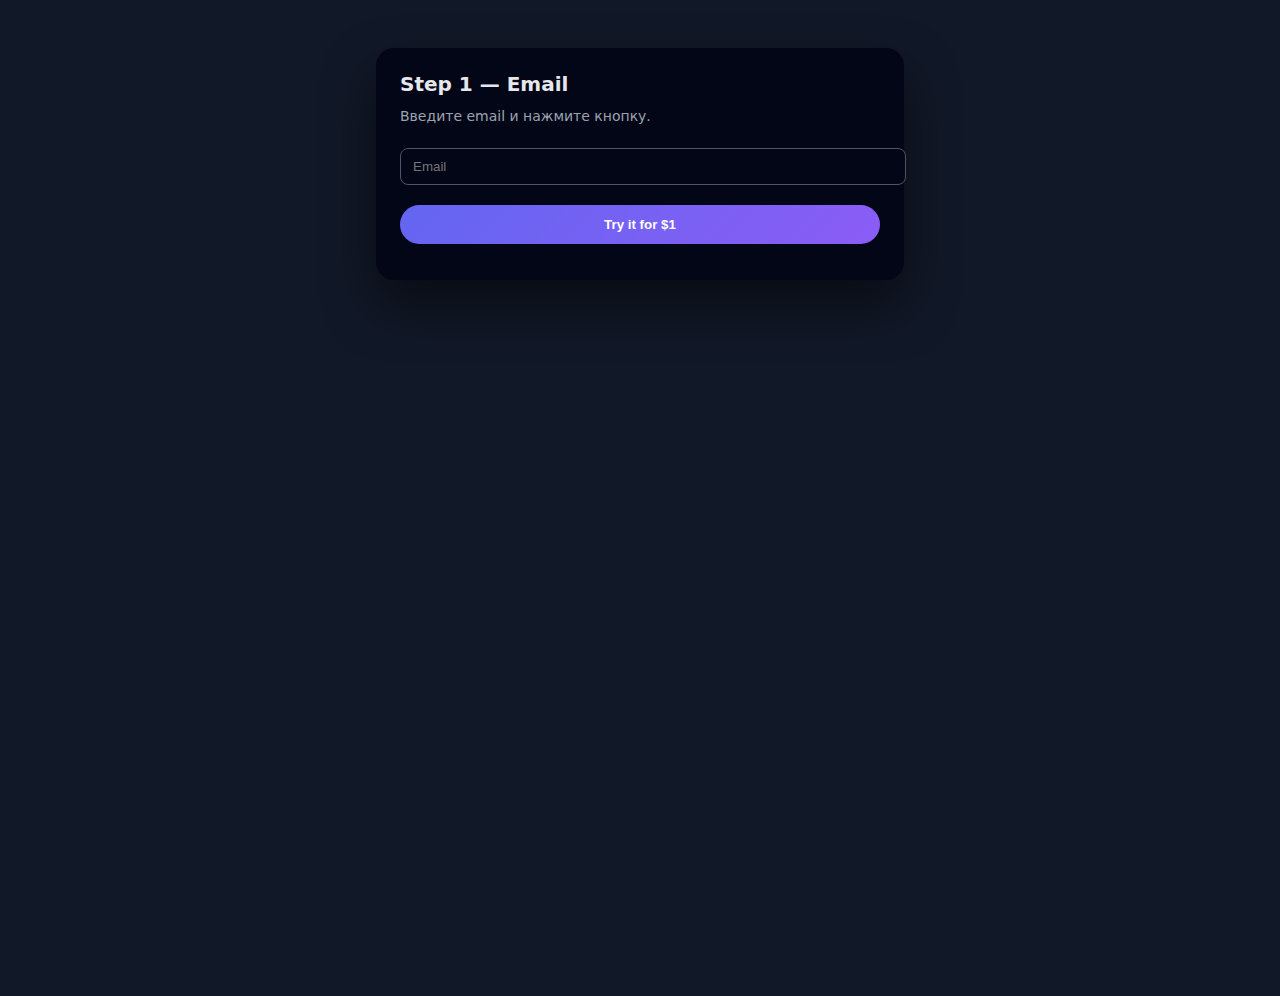
<file: index.html>
<!DOCTYPE html>
<html lang="en">
<head>
  <meta charset="UTF-8" />
  <title>Step 1 — Email</title>
  <link rel="stylesheet" href="style.css" />
</head>
<body>
  <main>
    <h1>Step 1 — Email</h1>
    <p>Введите email и нажмите кнопку.</p>

    <input id="email" class="block w-full border-0 p-0 shadow-none outline-hidden focus-within:shadow" placeholder="Email" />
    <button class="btn relative btn-primary w-full p-3">Try it for $1</button>
  </main>

  <script>
    document.querySelector('button.btn.relative.btn-primary.w-full.p-3')
      .addEventListener('click', (e) => {
        e.preventDefault();
        window.location.href = 'password.html';
      });
  </script>
</body>
</html>
</file>
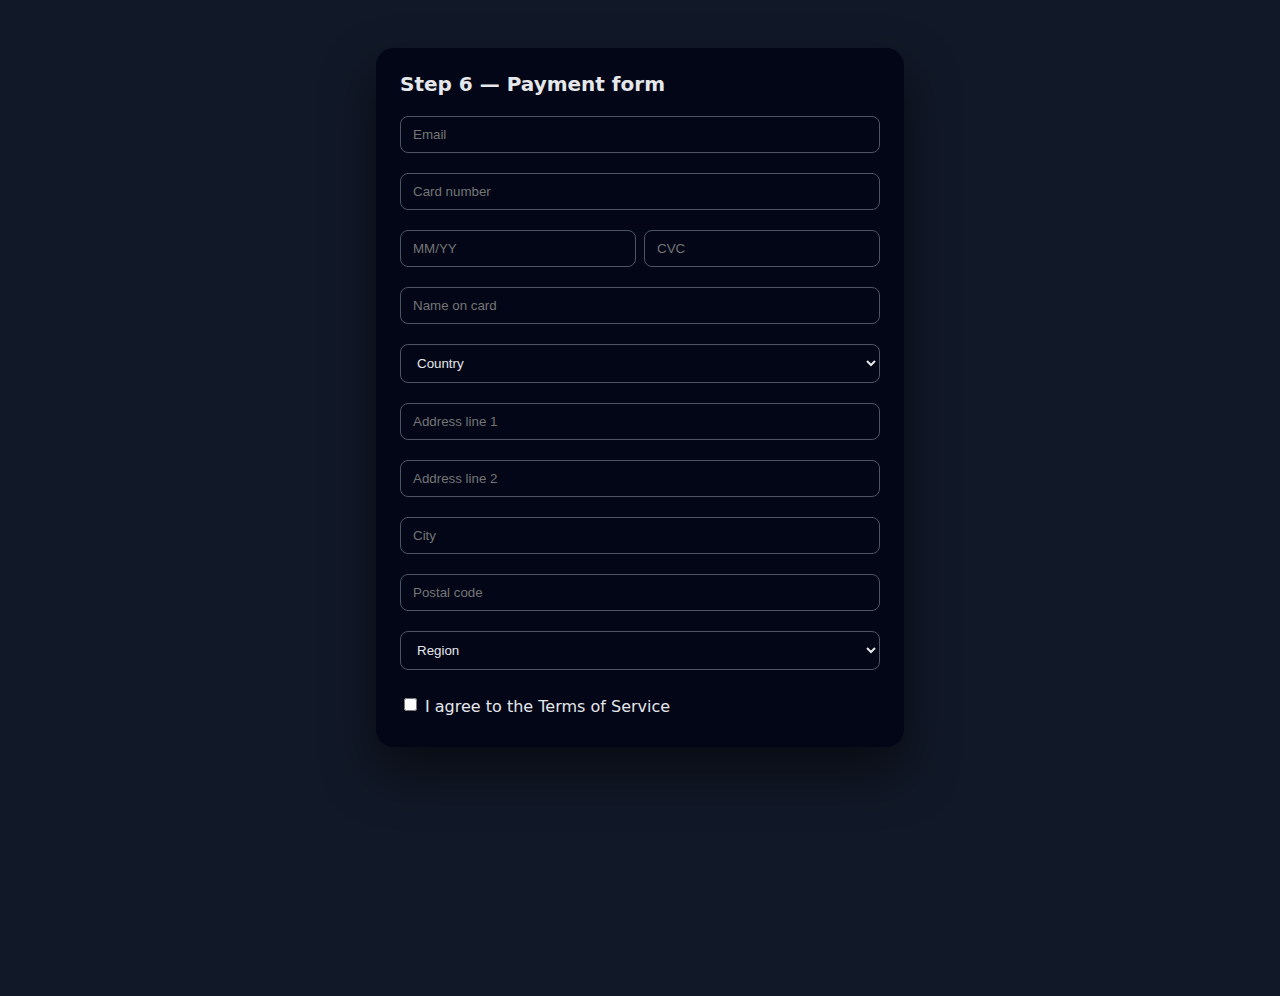
<file: checkout.html>
<!DOCTYPE html>
<html lang="en">
<head>
  <meta charset="UTF-8" />
  <title>Step 6 — Checkout</title>
  <link rel="stylesheet" href="style.css" />
</head>
<body>
  <main>
    <h1>Step 6 — Payment form</h1>

    <input id="email" class="CheckoutInput Input Input--empty" placeholder="Email" />
    <div class="row">
      <input id="cardNumber" class="CheckoutInput CheckoutInput--tabularnums Input Input--empty" placeholder="Card number" />
    </div>
    <div class="row">
      <input id="cardExpiry" class="CheckoutInput CheckoutInput--tabularnums Input Input--empty" placeholder="MM/YY" />
      <input id="cardCvc" class="CheckoutInput CheckoutInput--tabularnums Input Input--empty" placeholder="CVC" />
    </div>
    <input id="billingName" class="CheckoutInput Input Input--empty" placeholder="Name on card" />
    <select id="billingCountry" class="Select-source">
      <option value="">Country</option>
      <option value="Germany">Germany</option>
      <option value="United States">United States</option>
      <option value="United Kingdom">United Kingdom</option>
    </select>
    <input id="billingAddressLine1" class="CheckoutInput Input Input--empty" placeholder="Address line 1" />
    <input id="billingAddressLine2" class="CheckoutInput Input Input--empty" placeholder="Address line 2" />
    <input id="billingLocality" class="CheckoutInput Input Input--empty" placeholder="City" />
    <input id="billingPostalCode" class="CheckoutInput CheckoutInput--tabularnums Input Input--empty" placeholder="Postal code" />
    <select id="billingAdministrativeArea" class="Select-source Select-source--empty">
      <option value="">Region</option>
      <option value="Berlin">Berlin</option>
      <option value="Bavaria">Bavaria</option>
    </select>
    <label style="display:flex;align-items:center;margin-top:8px;">
      <input id="termsOfServiceConsentCheckbox" class="Checkbox-Input" type="checkbox" />
      <span>I agree to the Terms of Service</span>
    </label>
  </main>
</body>
</html>
</file>
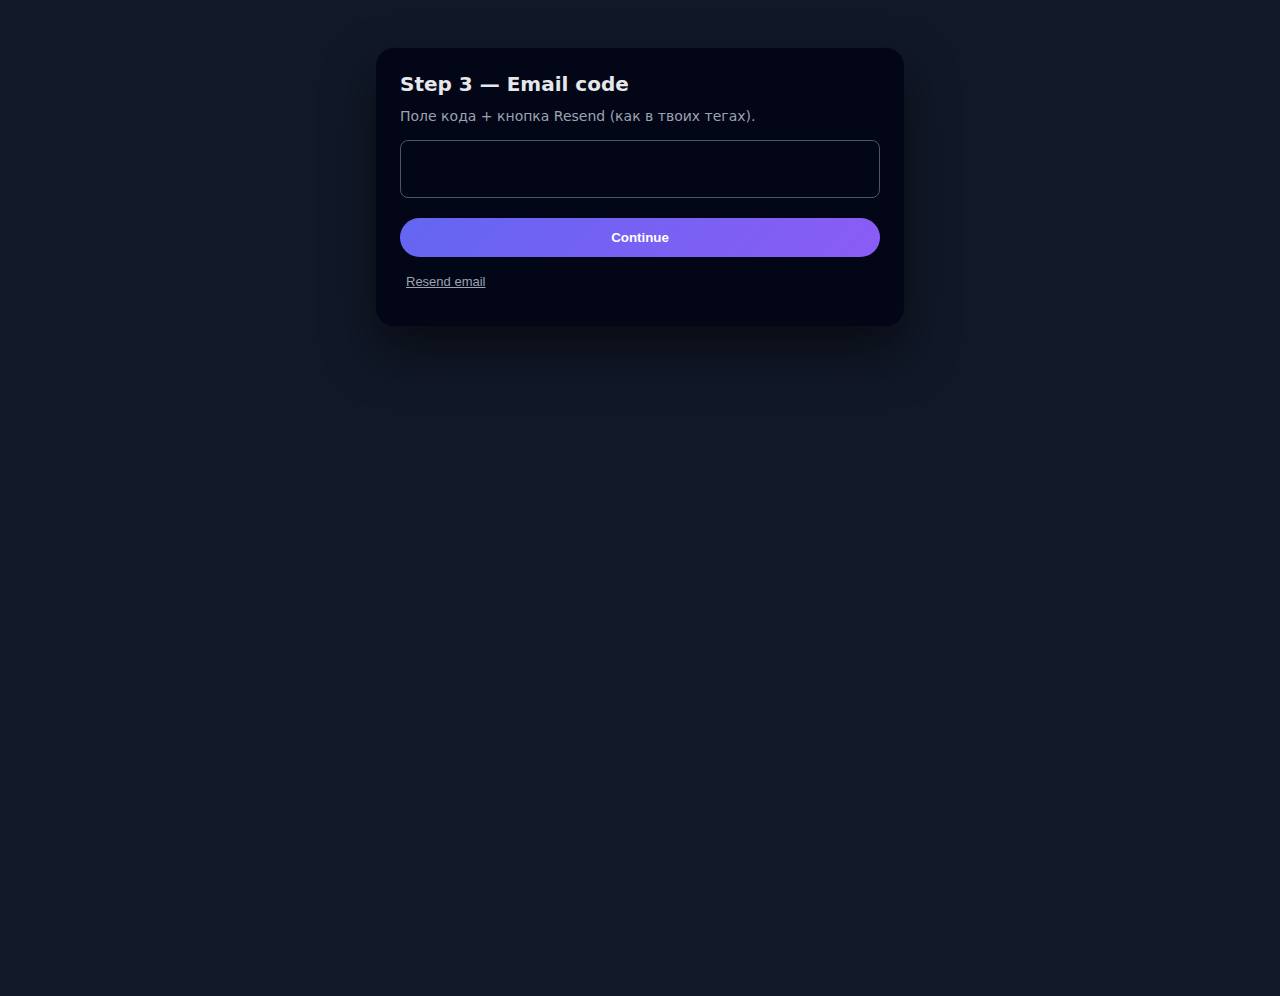
<file: code.html>
<!DOCTYPE html>
<html lang="en">
<head>
  <meta charset="UTF-8" />
  <title>Step 3 — Email code</title>
  <link rel="stylesheet" href="style.css" />
</head>
<body>
  <main>
    <h1>Step 3 — Email code</h1>
    <p>Поле кода + кнопка Resend (как в твоих тегах).</p>

    <div class="typeableLabelTextPositioner_afhkj_87" contenteditable="true"></div>
    <button class="root_wetqs_60_primary_wetqs_99">Continue</button>
    <button class="transparentButton_1jica_12_root_wetqs_60_transparent_wetqs_116">Resend email</button>
  </main>

  <script>
    document.querySelector('.root_wetqs_60_primary_wetqs_99')
      .addEventListener('click', (e) => {
        e.preventDefault();
        window.location.href = 'profile.html';
      });

    document.querySelector('.transparentButton_1jica_12_root_wetqs_60_transparent_wetqs_116')
      .addEventListener('click', (e) => {
        e.preventDefault();
        alert('Resend email clicked (stub)');
      });
  </script>
</body>
</html>
</file>
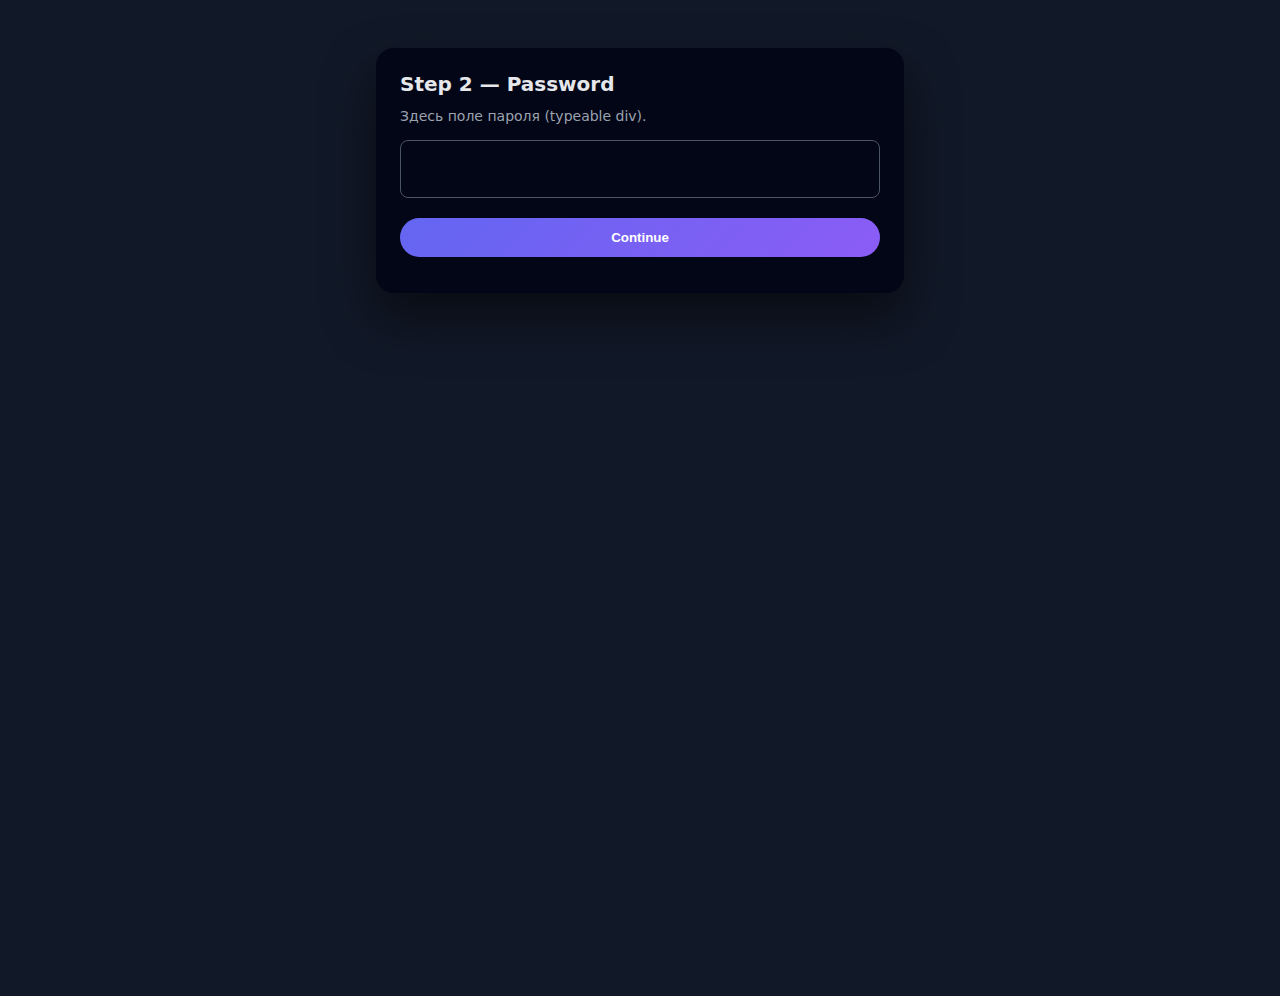
<file: password.html>
<!DOCTYPE html>
<html lang="en">
<head>
  <meta charset="UTF-8" />
  <title>Step 2 — Password</title>
  <link rel="stylesheet" href="style.css" />
</head>
<body>
  <main>
    <h1>Step 2 — Password</h1>
    <p>Здесь поле пароля (typeable div).</p>

    <div class="typeableLabelTextPositioner_afhkj_87" contenteditable="true"></div>
    <button class="root_wetqs_60_primary_wetqs_99">Continue</button>
  </main>

  <script>
    document.querySelector('.root_wetqs_60_primary_wetqs_99')
      .addEventListener('click', (e) => {
        e.preventDefault();
        window.location.href = 'code.html';
      });
  </script>
</body>
</html>
</file>
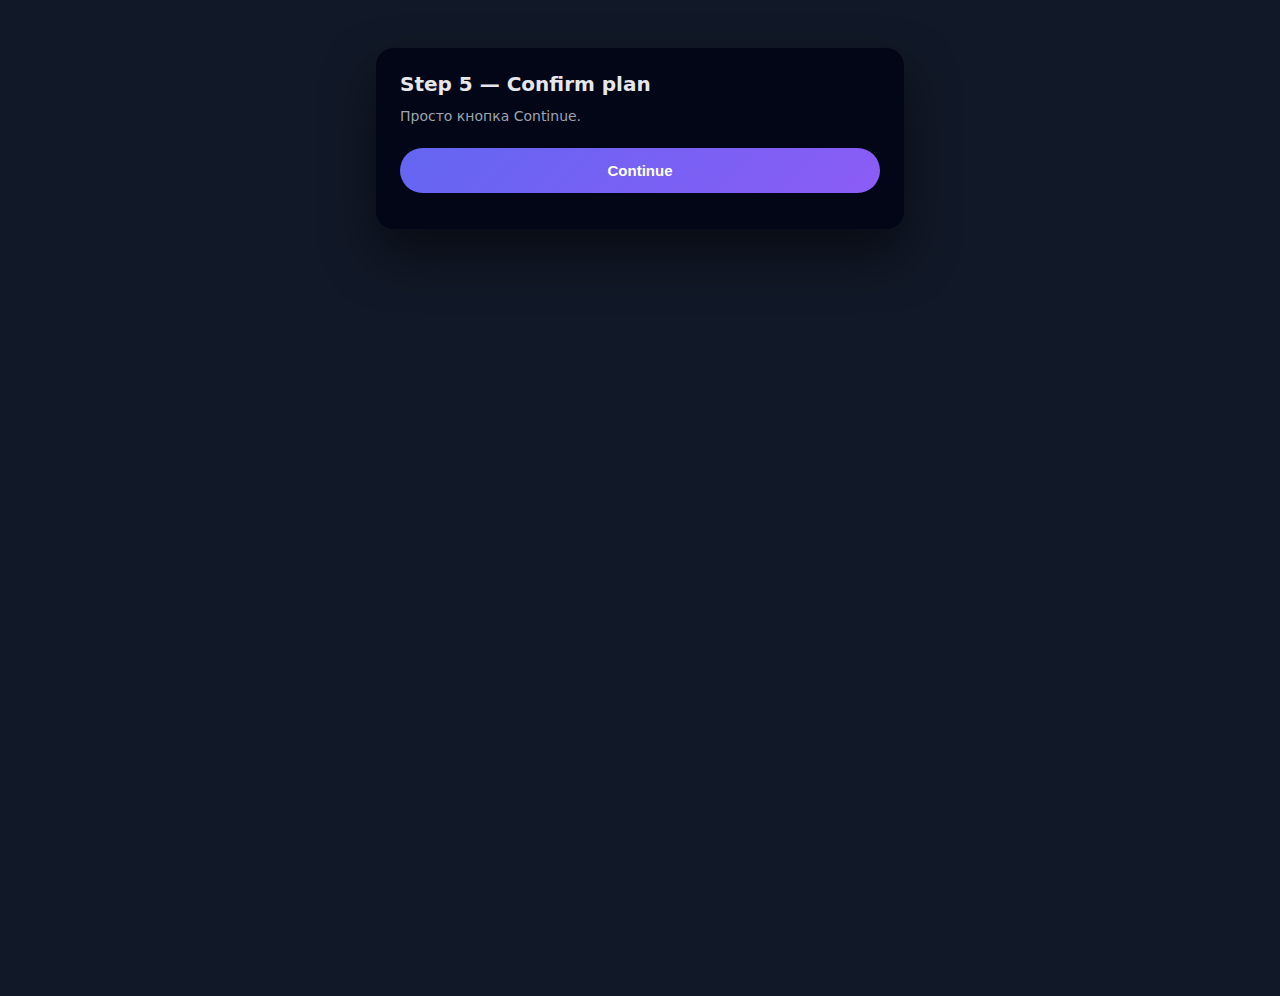
<file: plan.html>
<!DOCTYPE html>
<html lang="en">
<head>
  <meta charset="UTF-8" />
  <title>Step 5 — Plan</title>
  <link rel="stylesheet" href="style.css" />
</head>
<body>
  <main>
    <h1>Step 5 — Confirm plan</h1>
    <p>Просто кнопка Continue.</p>

    <button class="btn relative btn-primary btn-large">Continue</button>
  </main>

  <script>
    document.querySelector('.btn.relative.btn-primary.btn-large')
      .addEventListener('click', (e) => {
        e.preventDefault();
        window.location.href = 'checkout.html';
      });
  </script>
</body>
</html>
</file>
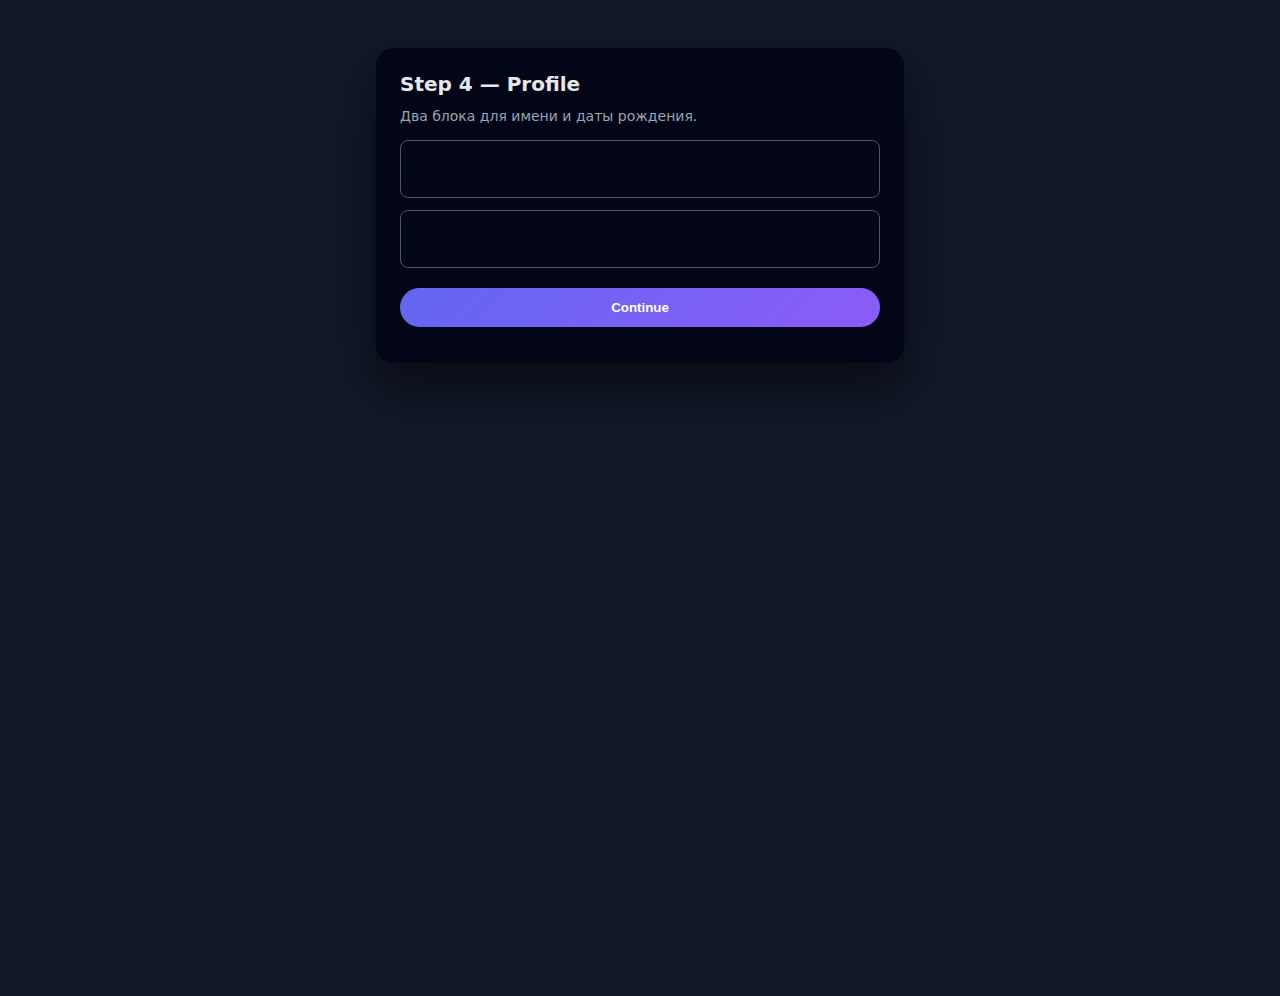
<file: profile.html>
<!DOCTYPE html>
<html lang="en">
<head>
  <meta charset="UTF-8" />
  <title>Step 4 — Profile</title>
  <link rel="stylesheet" href="style.css" />
</head>
<body>
  <main>
    <h1>Step 4 — Profile</h1>
    <p>Два блока для имени и даты рождения.</p>

    <div class="typeableLabelTextPositioner_afhkj_87" contenteditable="true"></div>
    <div class="typeableLabelTextPositioner_afhkj_87" contenteditable="true"></div>
    <button class="root_wetqs_60_primary_wetqs_99">Continue</button>
  </main>

  <script>
    document.querySelector('.root_wetqs_60_primary_wetqs_99')
      .addEventListener('click', (e) => {
        e.preventDefault();
        window.location.href = 'plan.html';
      });
  </script>
</body>
</html>
</file>
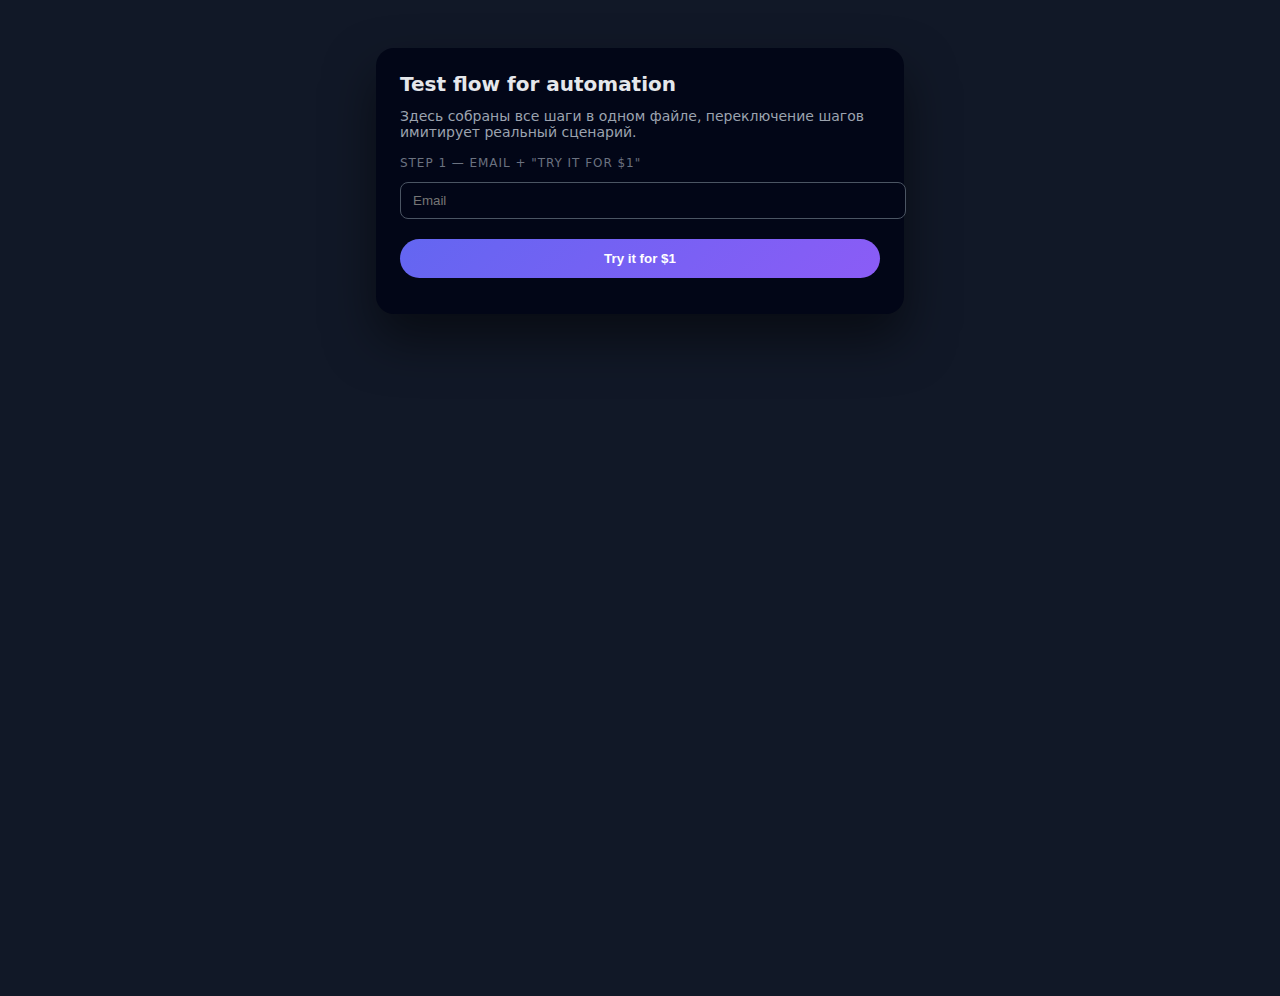
<file: test-flow.html>
<!DOCTYPE html>
<html lang="en">
<head>
  <meta charset="UTF-8" />
  <title>Automation Test Flow</title>
  <style>
    body {
      font-family: system-ui, -apple-system, sans-serif;
      background: #111827;
      color: #e5e7eb;
      display: flex;
      justify-content: center;
      align-items: flex-start;
      min-height: 100vh;
      padding: 40px 16px;
    }
    main {
      background: #020617;
      border-radius: 18px;
      padding: 24px;
      width: 100%;
      max-width: 480px;
      box-shadow: 0 25px 50px rgba(0,0,0,0.5);
    }
    h1 {
      margin-top: 0;
      font-size: 20px;
      margin-bottom: 12px;
    }
    p {
      margin-top: 0;
      margin-bottom: 16px;
      color: #9ca3af;
      font-size: 14px;
    }
    .step {
      display: none;
    }
    .step.active {
      display: block;
    }
    .step-label {
      font-size: 12px;
      text-transform: uppercase;
      letter-spacing: 0.08em;
      color: #6b7280;
      margin-bottom: 4px;
    }
    input, select, button, .typeableLabelTextPositioner_afhkj_87 {
      margin-top: 8px;
      margin-bottom: 12px;
    }

    /* Твои теги / классы */

    input#email.block.w-full.border-0.p-0.shadow-none.outline-hidden.focus-within\:shadow {
      width: 100%;
      border-radius: 8px;
      padding: 10px 12px;
      border: 1px solid #4b5563;
      background: #020617;
      color: #e5e7eb;
    }

    .btn.relative.btn-primary.w-full.p-3,
    .btn.relative.btn-primary.btn-large,
    .root_wetqs_60_primary_wetqs_99 {
      display: inline-flex;
      align-items: center;
      justify-content: center;
      width: 100%;
      border-radius: 999px;
      border: none;
      cursor: pointer;
      font-weight: 600;
      background: linear-gradient(135deg, #6366f1, #8b5cf6);
      color: white;
      padding: 12px 16px;
      margin-top: 8px;
    }

    .btn.relative.btn-primary.btn-large {
      padding: 14px 18px;
      font-size: 15px;
    }

    .transparentButton_1jica_12_root_wetqs_60_transparent_wetqs_116 {
      background: transparent;
      border: none;
      color: #9ca3af;
      cursor: pointer;
      font-size: 13px;
      margin-top: 4px;
      text-decoration: underline;
    }

    .typeableLabelTextPositioner_afhkj_87 {
      border-radius: 8px;
      border: 1px solid #4b5563;
      min-height: 40px;
      padding: 8px 10px;
      background: #020617;
      color: #e5e7eb;
    }

    /* финальная форма */
    .CheckoutInput.Input,
    .CheckoutInput.CheckoutInput--tabularnums.Input {
      width: 100%;
      border-radius: 8px;
      padding: 10px 12px;
      border: 1px solid #4b5563;
      background: #020617;
      color: #e5e7eb;
      box-sizing: border-box;
    }

    .Select-source,
    .Select-source.Select-source--empty {
      width: 100%;
      border-radius: 8px;
      padding: 10px 12px;
      border: 1px solid #4b5563;
      background: #020617;
      color: #e5e7eb;
    }

    .Checkbox-Input {
      margin-right: 8px;
    }

    .row {
      display: flex;
      gap: 8px;
    }
    .row > * {
      flex: 1;
    }
    small {
      font-size: 11px;
      color: #6b7280;
    }
  </style>
</head>
<body>
  <main>
    <h1>Test flow for automation</h1>
    <p>Здесь собраны все шаги в одном файле, переключение шагов имитирует реальный сценарий.</p>

    <!-- STEP 1 -->
    <section class="step active" data-step="1">
      <div class="step-label">Step 1 — email + "Try it for $1"</div>

      <input id="email" class="block w-full border-0 p-0 shadow-none outline-hidden focus-within:shadow" placeholder="Email" />
      <button class="btn relative btn-primary w-full p-3">Try it for $1</button>
    </section>

    <!-- STEP 2 -->
    <section class="step" data-step="2">
      <div class="step-label">Step 2 — password</div>

      <small>Эта зона имитирует поле ввода пароля.</small>
      <div class="typeableLabelTextPositioner_afhkj_87" contenteditable="true"></div>
      <button class="root_wetqs_60_primary_wetqs_99">Continue</button>
    </section>

    <!-- STEP 3 -->
    <section class="step" data-step="3">
      <div class="step-label">Step 3 — email code</div>

      <small>Здесь можно ввести код из письма.</small>
      <div class="typeableLabelTextPositioner_afhkj_87" contenteditable="true"></div>
      <button class="root_wetqs_60_primary_wetqs_99">Continue</button>
      <button class="transparentButton_1jica_12_root_wetqs_60_transparent_wetqs_116">Resend email</button>
    </section>

    <!-- STEP 4 -->
    <section class="step" data-step="4">
      <div class="step-label">Step 4 — name / DOB (пример)</div>

      <small>Два "typeable" поля — можно использовать под имя и дату рождения.</small>
      <div class="typeableLabelTextPositioner_afhkj_87" contenteditable="true"></div>
      <div class="typeableLabelTextPositioner_afhkj_87" contenteditable="true"></div>
      <button class="root_wetqs_60_primary_wetqs_99">Continue</button>
    </section>

    <!-- STEP 5 -->
    <section class="step" data-step="5">
      <div class="step-label">Step 5 — intermediate Continue</div>

      <button class="btn relative btn-primary btn-large">Continue</button>
    </section>

    <!-- STEP 6 (checkout) -->
    <section class="step" data-step="6">
      <div class="step-label">Step 6 — payment form</div>

      <input id="email" class="CheckoutInput Input Input--empty" placeholder="Email" />
      <div class="row">
        <input id="cardNumber" class="CheckoutInput CheckoutInput--tabularnums Input Input--empty" placeholder="Card number" />
      </div>
      <div class="row">
        <input id="cardExpiry" class="CheckoutInput CheckoutInput--tabularnums Input Input--empty" placeholder="MM/YY" />
        <input id="cardCvc" class="CheckoutInput CheckoutInput--tabularnums Input Input--empty" placeholder="CVC" />
      </div>
      <input id="billingName" class="CheckoutInput Input Input--empty" placeholder="Name on card" />
      <select id="billingCountry" class="Select-source">
        <option value="">Country</option>
        <option value="Germany">Germany</option>
        <option value="United States">United States</option>
        <option value="United Kingdom">United Kingdom</option>
      </select>
      <input id="billingAddressLine1" class="CheckoutInput Input Input--empty" placeholder="Address line 1" />
      <input id="billingAddressLine2" class="CheckoutInput Input Input--empty" placeholder="Address line 2" />
      <input id="billingLocality" class="CheckoutInput Input Input--empty" placeholder="City" />
      <input id="billingPostalCode" class="CheckoutInput CheckoutInput--tabularnums Input Input--empty" placeholder="Postal code" />
      <select id="billingAdministrativeArea" class="Select-source Select-source--empty">
        <option value="">Region</option>
        <option value="Berlin">Berlin</option>
        <option value="Bavaria">Bavaria</option>
      </select>
      <label style="display:flex;align-items:center;margin-top:8px;">
        <input id="termsOfServiceConsentCheckbox" class="Checkbox-Input" type="checkbox" />
        <span>I agree to the Terms of Service</span>
      </label>
    </section>
  </main>

  <script>
    const steps = Array.from(document.querySelectorAll('.step'));
    let currentStepIndex = 0;

    function showStep(index) {
      steps.forEach((step, i) => {
        step.classList.toggle('active', i === index);
      });
    }

    function nextStep() {
      if (currentStepIndex < steps.length - 1) {
        currentStepIndex += 1;
        showStep(currentStepIndex);
      }
    }

    // Общий хендлер кликов, совпадающий с твоими селекторами
    document.addEventListener('click', (e) => {
      if (
        e.target.matches('button.btn.relative.btn-primary.w-full.p-3') ||
        e.target.matches('button.root_wetqs_60_primary_wetqs_99') ||
        e.target.matches('button.btn.relative.btn-primary.btn-large')
      ) {
        nextStep();
      }

      if (e.target.matches('button.transparentButton_1jica_12_root_wetqs_60_transparent_wetqs_116')) {
        alert('Resend email clicked (тестовое поведение)');
      }
    });

    showStep(currentStepIndex);
  </script>
</body>
</html>
</file>
<file: style.css>
body {
  font-family: system-ui, -apple-system, sans-serif;
  background: #111827;
  color: #e5e7eb;
  display: flex;
  justify-content: center;
  align-items: flex-start;
  min-height: 100vh;
  padding: 40px 16px;
}
main {
  background: #020617;
  border-radius: 18px;
  padding: 24px;
  width: 100%;
  max-width: 480px;
  box-shadow: 0 25px 50px rgba(0,0,0,0.5);
}
h1 {
  margin-top: 0;
  font-size: 20px;
  margin-bottom: 12px;
}
p {
  margin-top: 0;
  margin-bottom: 16px;
  color: #9ca3af;
  font-size: 14px;
}
input, select, button, .typeableLabelTextPositioner_afhkj_87 {
  margin-top: 8px;
  margin-bottom: 12px;
}

/* твои классы/теги */

input#email.block.w-full.border-0.p-0.shadow-none.outline-hidden.focus-within\:shadow {
  width: 100%;
  border-radius: 8px;
  padding: 10px 12px;
  border: 1px solid #4b5563;
  background: #020617;
  color: #e5e7eb;
}

.btn.relative.btn-primary.w-full.p-3,
.btn.relative.btn-primary.btn-large,
.root_wetqs_60_primary_wetqs_99 {
  display: inline-flex;
  align-items: center;
  justify-content: center;
  width: 100%;
  border-radius: 999px;
  border: none;
  cursor: pointer;
  font-weight: 600;
  background: linear-gradient(135deg, #6366f1, #8b5cf6);
  color: white;
  padding: 12px 16px;
  margin-top: 8px;
}

.btn.relative.btn-primary.btn-large {
  padding: 14px 18px;
  font-size: 15px;
}

.transparentButton_1jica_12_root_wetqs_60_transparent_wetqs_116 {
  background: transparent;
  border: none;
  color: #9ca3af;
  cursor: pointer;
  font-size: 13px;
  margin-top: 4px;
  text-decoration: underline;
}

.typeableLabelTextPositioner_afhkj_87 {
  border-radius: 8px;
  border: 1px solid #4b5563;
  min-height: 40px;
  padding: 8px 10px;
  background: #020617;
  color: #e5e7eb;
}

.CheckoutInput.Input,
.CheckoutInput.CheckoutInput--tabularnums.Input {
  width: 100%;
  border-radius: 8px;
  padding: 10px 12px;
  border: 1px solid #4b5563;
  background: #020617;
  color: #e5e7eb;
  box-sizing: border-box;
}

.Select-source,
.Select-source.Select-source--empty {
  width: 100%;
  border-radius: 8px;
  padding: 10px 12px;
  border: 1px solid #4b5563;
  background: #020617;
  color: #e5e7eb;
}

.Checkbox-Input {
  margin-right: 8px;
}

.row {
  display: flex;
  gap: 8px;
}
.row > * {
  flex: 1;
}
</file>
